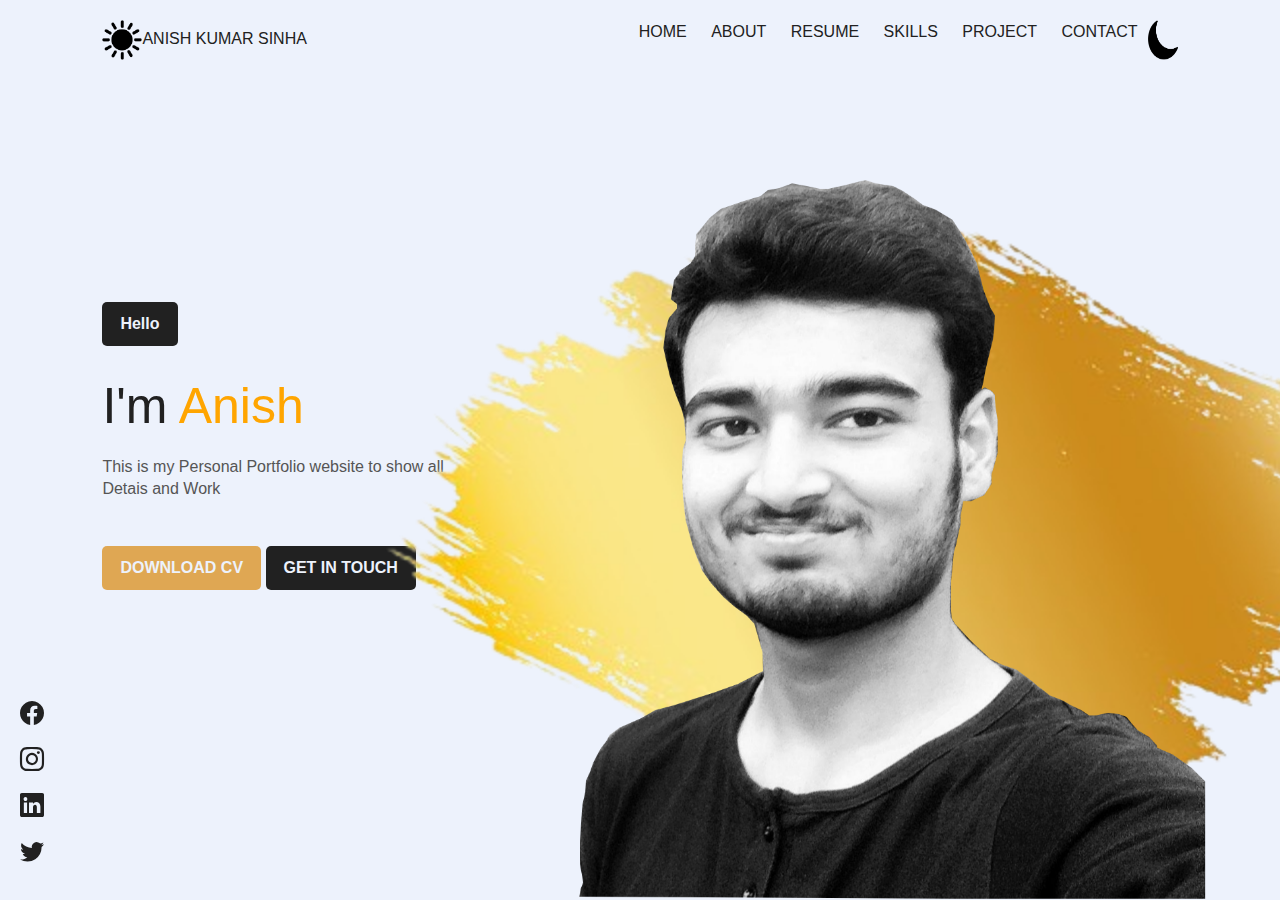
<file: portfolio/index.html>
<!DOCTYPE html>
<html lang="en">
<head>
    <meta charset="UTF-8">
    <meta name="viewport" content="width=device-width, initial-scale=1.0">
    <title>Personal Portfolio</title>
    <link rel="stylesheet" href="style.css">
    <link href="https://cdn.jsdelivr.net/npm/bootstrap@5.3.3/dist/css/bootstrap.min.css" rel="stylesheet" integrity="sha384-QWTKZyjpPEjISv5WaRU9OFeRpok6YctnYmDr5pNlyT2bRjXh0JMhjY6hW+ALEwIH" crossorigin="anonymous">
    <link rel="stylesheet" href="https://cdn.jsdelivr.net/npm/bootstrap-icons@1.11.3/font/bootstrap-icons.min.css">
</head>
<body>
    <div class="hero">
        <nav>
            <a href=""><img src="sun.png" alt="logo" class="logo">ANISH KUMAR SINHA</a>
            <ul>
                <li><a href="#">HOME</a></li>
                <li><a href="about.html">ABOUT</a></li>
                <li><a href="#">RESUME</a></li>
                <li><a href="#">SKILLS</a></li>
                <li><a href="#">PROJECT</a></li>
                <li><a href="#">CONTACT</a></li>
                <!-- <li><button onclick="toggleNightMode()">Toggle Night Mode</button></li> -->
            </ul>
            <img src="moon.png" id="icon">
        </nav>
        <div class="details">
            <a href="#" class="hello">Hello</a>
            <h1>I'm <span>Anish</span></h1>
            <p>This is my Personal Portfolio website to show all
                <br>Detais and Work
            </p>
            <a href="#" style="background-color: rgba(216, 135, 12, 0.7);">DOWNLOAD CV</a>
            <a href="#">GET IN TOUCH</a>
        </div>
        <div class="images">
            <img src="shape1.png" class="shape">
            <img src="pic.png" class="girl">
        </div>

        <div class="social-icons">
                <a href="https://www.facebook.com"><i class="bi bi-facebook"></i></a>
                <a href="https://www.instagram.com"><i class="bi bi-instagram"></i></a>
                <a href="https://www.linkedin.com"><i class="bi bi-linkedin"></i></a>
                <a href="https://www.twitter.com"><i class="bi bi-twitter"></i></a>
            
        </div>
    </div>   

<script>

    var icon = document.getElementById("icon");
    icon.onclick = function(){
        document.body.classList.toggle("dark-theme")
    }
</script>

</body>
</html>
</file>
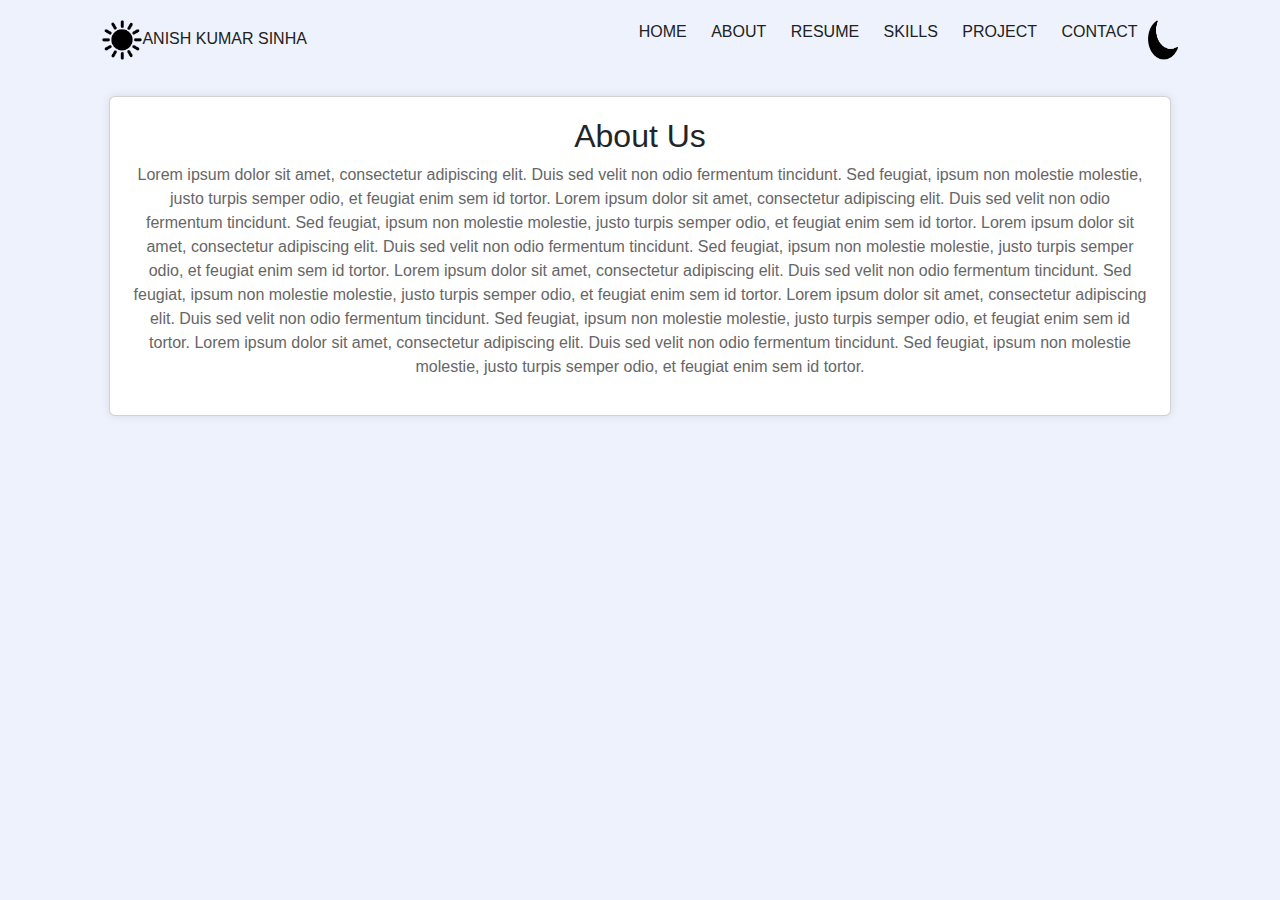
<file: portfolio/about.html>
<!DOCTYPE html>
<html lang="en">
<head>
    <meta charset="UTF-8">
    <meta name="viewport" content="width=device-width, initial-scale=1.0">
    <title>Personal Portfolio</title>
    <link rel="stylesheet" href="style.css">
    <link href="https://cdn.jsdelivr.net/npm/bootstrap@5.3.3/dist/css/bootstrap.min.css" rel="stylesheet" integrity="sha384-QWTKZyjpPEjISv5WaRU9OFeRpok6YctnYmDr5pNlyT2bRjXh0JMhjY6hW+ALEwIH" crossorigin="anonymous">
    <link rel="stylesheet" href="https://cdn.jsdelivr.net/npm/bootstrap-icons@1.11.3/font/bootstrap-icons.min.css">
</head>
<body>
    <div class="hero">
        <nav>
            <a href=""><img src="sun.png" alt="logo" class="logo">ANISH KUMAR SINHA</a>
            <ul>
                <li><a href="index.html">HOME</a></li>
                <li><a href="about.html">ABOUT</a></li>
                <li><a href="#">RESUME</a></li>
                <li><a href="#">SKILLS</a></li>
                <li><a href="#">PROJECT</a></li>
                <li><a href="#">CONTACT</a></li>
                <!-- <li><button onclick="toggleNightMode()">Toggle Night Mode</button></li> -->
            </ul>
            <img src="moon.png" id="icon">
        </nav>
    <div class="row">
        <div class="col-md-10 mx-auto mt-3 mb-3" >
            <div class="card">
                <h2>About Us</h2>
                <p>
                    Lorem ipsum dolor sit amet, consectetur adipiscing elit. Duis sed velit non odio fermentum tincidunt. Sed feugiat, ipsum non molestie molestie, justo turpis semper odio, et feugiat enim sem id tortor.
                    Lorem ipsum dolor sit amet, consectetur adipiscing elit. Duis sed velit non odio fermentum tincidunt. Sed feugiat, ipsum non molestie molestie, justo turpis semper odio, et feugiat enim sem id tortor.
                    Lorem ipsum dolor sit amet, consectetur adipiscing elit. Duis sed velit non odio fermentum tincidunt. Sed feugiat, ipsum non molestie molestie, justo turpis semper odio, et feugiat enim sem id tortor.
                    Lorem ipsum dolor sit amet, consectetur adipiscing elit. Duis sed velit non odio fermentum tincidunt. Sed feugiat, ipsum non molestie molestie, justo turpis semper odio, et feugiat enim sem id tortor.
                    Lorem ipsum dolor sit amet, consectetur adipiscing elit. Duis sed velit non odio fermentum tincidunt. Sed feugiat, ipsum non molestie molestie, justo turpis semper odio, et feugiat enim sem id tortor.
                    Lorem ipsum dolor sit amet, consectetur adipiscing elit. Duis sed velit non odio fermentum tincidunt. Sed feugiat, ipsum non molestie molestie, justo turpis semper odio, et feugiat enim sem id tortor.
                </p>
            </div>
        </div>
    </div>
</body>
</html>
</file>
<file: portfolio/style.css>
*{
    margin: 0;
    padding: 0;
    font-family: sans-serif;
}
.hero{
    position: relative;
    width: 100%;
    height: 100vh;
    background-color: var(--primary-color);
}
nav{
    display: flex;
    width: 84%;
    margin: auto;
    padding: 10px 0;
    align-items: center;
    justify-content: space-between;
}
nav ul{
    flex: 1;
    text-align: right;
}
nav ul li{
    display: inline-block;
    list-style: none;
    margin: 10px 10px ;
}

nav ul li a{
    text-decoration: none;
    color:var(--secondary-color);
    font: bold
}
nav ul li a:hover{
    color: red;
}
nav img{
    height: 40px;
    width: 40px;
}
nav a{
    text-decoration: none;
    color:var(--secondary-color);
    font: bold;
}
/* ########### */
.details{
    margin-top: 15%;
    margin-left: 8%;
}
.hello{
    top: 300px;
    left: 296px;
    border-radius: 50%, 50%, 50%, 0 ;
}
.details h1{
    font-size: 50px;
    color: var(--secondary-color);
    margin-bottom: 20px;
}
span{
    color: orange;
}
.details p{
    color: #555;
    line-height: 22px;
}
.details a{
    background: var(--secondary-color);
    padding: 10px 18px;
    text-decoration: none;
    font-weight: bold;
    color: var(--primary-color);
    display: inline-block;
    margin: 30px 0;
    border-radius: 5px;
}
/* ########### */
.images{
    width: 45%;
    height: 80%;
    position: absolute;
    bottom: 0;
    right: 100px;
}
.images img{
    height: 100%;
    position: absolute;
    left: 50%;
    bottom: 0;
    transform: translateX(-50%);
    transition: bottom 1s, left 1s;
}
.images:hover .shape{
    bottom: 40px;
}
.images:hover .girl{
    left: 45%;
}

/* ############ */
.social-icons {
    position: fixed;
    bottom: 20px;
    left: 20px;
    z-index: 1000;
    display: flex;
    flex-direction: column;
    
}

.social-icons a {
    display: inline-block;
    margin-bottom: 10px; /* Add some space between icons */
    font-size: 24px;
    color: var(--secondary-color);
    text-decoration: none;
    transition: transform 0.3s ease;
    
}

.social-icons a:hover {
    transform: scale(1.2);
}   

/* ######## */
#icon{
    width: 30px;
    cursor: pointer;
}
:root{
    --primary-color:#edf2fc;
    --secondary-color:#212121;
    
}
.dark-theme{
    --primary-color:#000106;
    --secondary-color:#fff;
}

/* ######### */
.background-image {
    width: 50%;
    height: 50%;
    margin: 0%;
}

.overlay-image {
    position: relative; 
    top: 30%; 
    right: calc(100% -20px);
    transform: translateY(-0%) rotate(90deg);
}
.overlay-image {
    position: absolute;
    left: 20px; /* Adjust the left offset as needed */
    top: 50%;
    transform: translateY(-50%) rotate(90deg);
    z-index: 1; /* Ensure the overlay is above the background */
}
.overlay-image img {
    max-width: 50%;
    height: auto;
}
/* ################ */
.card {
    /* width: 900px; */
    padding: 20px;
    background-color: #fff;
    box-shadow: 0 0 10px rgba(0, 0, 0, 0.1);
    text-align: center;
}

.card h2 {
    margin-top: 0;
}

.card p {
    color: #666;
}
</file>
